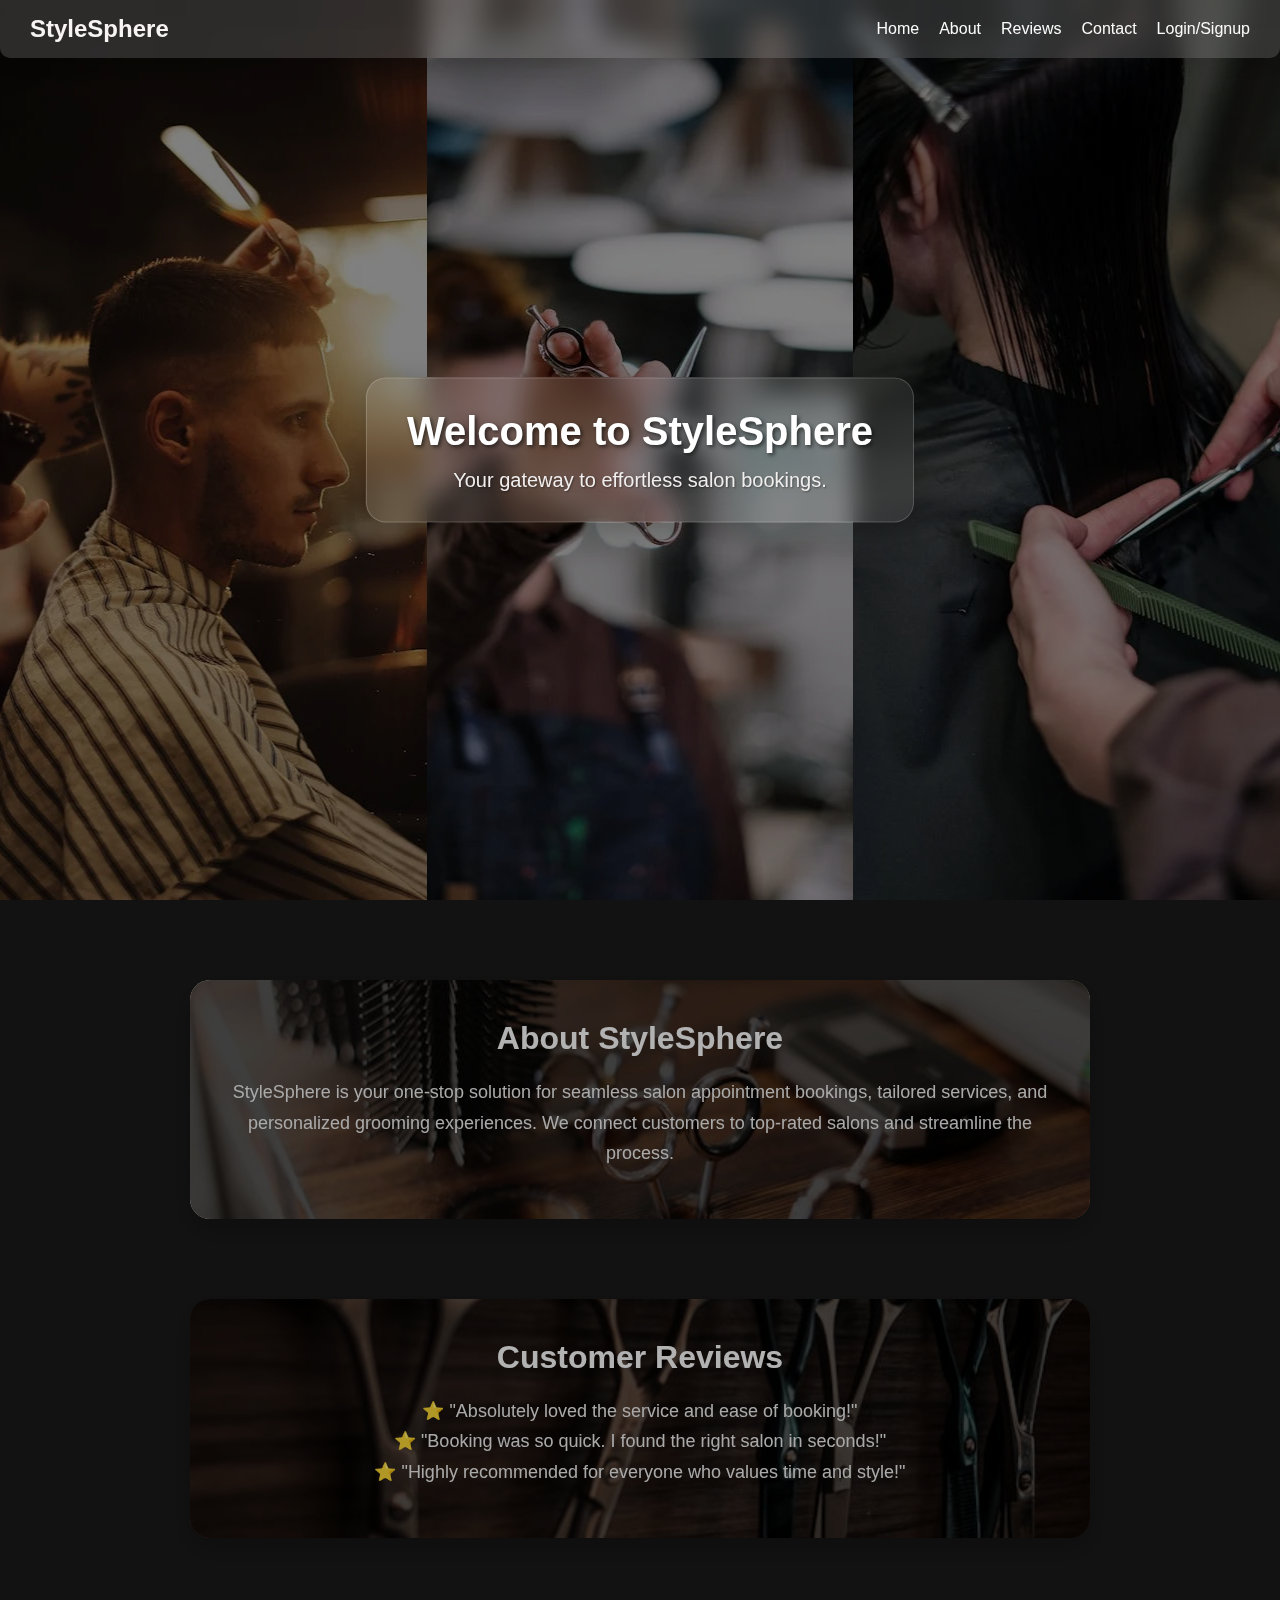
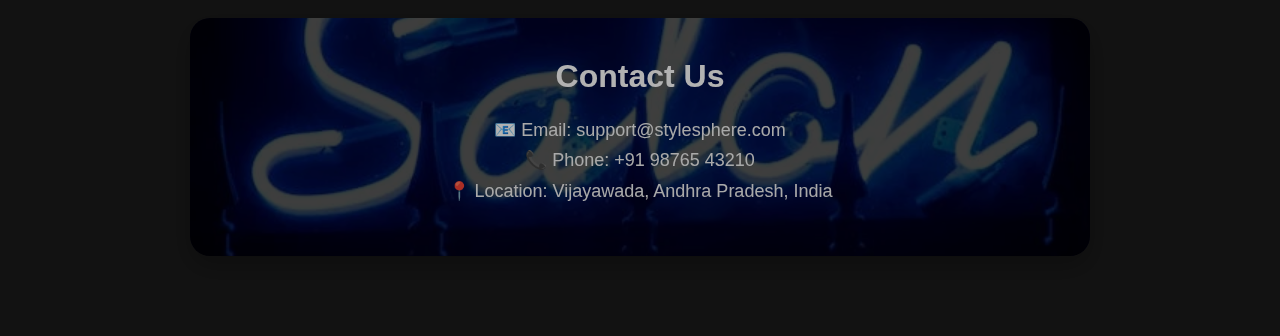
<file: index.html>
<!DOCTYPE html>
<html lang="en">
<head>
  <meta charset="UTF-8" />
  <meta name="viewport" content="width=device-width, initial-scale=1" />
  <title>Welcome | StyleSphere</title>

  <style>
    * {
      margin: 0;
      padding: 0;
      box-sizing: border-box;
    }

    html {
      scroll-behavior: smooth;
    }

    body, html {
      font-family: Arial, sans-serif;
      color: #fff;
      background-color: #121212;
    }

    /* Navbar with glass effect */
    .navbar {
      position: fixed;
      top: 0;
      left: 0;
      width: 100%;
      padding: 15px 30px;
      display: flex;
      justify-content: space-between;
      align-items: center;
      background: rgba(255, 255, 255, 0.15);
      border-radius: 0 0 10px 10px;
      box-shadow: 0 4px 20px rgba(0, 0, 0, 0.1);
      backdrop-filter: blur(12px);
      -webkit-backdrop-filter: blur(12px);
      z-index: 1000;
    }

    .nav-logo {
      font-size: 24px;
      font-weight: bold;
      color: #f9f4f4;
    }

    .nav-links {
      list-style: none;
      display: flex;
      gap: 20px;
    }

    .nav-links li a {
      text-decoration: none;
      color: #fdfcfc;
      font-weight: 500;
      transition: color 0.3s ease;
    }

    .nav-links li a:hover {
      color: #007bff;
    }

    /* Welcome Split Background */
    .split-background {
      display: flex;
      height: 100vh;
      width: 100%;
    }

    .section {
      flex: 1;
      background-size: cover;
      background-position: center;
      background-repeat: no-repeat;
      position: relative;
      filter: brightness(0.5);
    }

    .section.male {
      background-image: url('m.webp');
    }

    .section.unisex {
      background-image: url('f.webp');
    }

    .section.female {
      background-image: url('u.webp');
    }

    .welcome-section {
      position: absolute;
      top: 50%;
      left: 50%;
      transform: translate(-50%, -50%);
      text-align: center;
      z-index: 10;
      background: rgba(255, 255, 255, 0.08);
      padding: 30px 40px;
      border-radius: 20px;
      box-shadow: 0 8px 32px rgba(0, 0, 0, 0.25);
      backdrop-filter: blur(12px);
      -webkit-backdrop-filter: blur(12px);
      border: 1px solid rgba(255, 255, 255, 0.18);
    }

    .welcome-section h1 {
      font-size: 40px;
      font-weight: bold;
      margin-bottom: 15px;
      color: #fff;
      text-shadow: 2px 2px 4px rgba(0,0,0,0.6);
    }

    .welcome-section p {
      font-size: 20px;
      font-weight: 500;
      color: #f1eeee;
      text-shadow: 1px 1px 2px rgba(6, 1, 1, 0.4);
    }

    /* Info Sections */
    .info-section {
      max-width: 900px;
      margin: 80px auto;
      padding: 40px;
      border-radius: 20px;
      box-shadow: 0 10px 25px rgba(0, 0, 0, 0.25);
      text-align: center;
      position: relative;
      color: #fff;
      background-size: cover;
      background-position: center;
      background-repeat: no-repeat;
      overflow: hidden;
      z-index: 1;
      filter: brightness(0.7); /* Optional: further darkens background image */
    }

    .info-section::before {
      content: '';
      position: absolute;
      top: 0; left: 0; right: 0; bottom: 0;
      background: rgba(0, 0, 0, 0.65); /* stronger overlay */
      z-index: -1;
      border-radius: 20px;
    }

    .info-section h2 {
      font-size: 32px;
      margin-bottom: 20px;
      color: #fff;
    }

    .info-section p {
      font-size: 18px;
      line-height: 1.7;
      margin: 10px 0;
      color: #f1f1f1;
    }

    /* Background Images per Section */
    #about {
      background-image: url('about.jpeg');
    }

    #reviews {
      background-image: url('reviews.jpeg');
    }

    #contact {
      background-image: url('contact.webp');
    }
    @media (max-width: 768px) {
  /* Stack split background sections vertically */
  .split-background {
    flex-direction: column;
    height: auto;
  }

  .section {
    height: 33.33vh;
  }

  /* Welcome text scaling */
  .welcome-section h1 {
    font-size: 28px;
  }

  .welcome-section p {
    font-size: 16px;
  }

  /* Info box padding and spacing */
  .info-section {
    padding: 20px;
    margin: 40px 20px;
  }

  /* Navbar layout */
  .navbar {
    flex-direction: column;
    align-items: flex-start;
    padding: 10px 20px;
  }

  .nav-links {
    flex-direction: column;
    gap: 10px;
    margin-top: 10px;
  }

  .nav-links li a {
    font-size: 16px;
  }
}

  </style>
</head>
<body>
  <!-- Navbar -->
  <nav class="navbar">
    <div class="nav-logo">StyleSphere</div>
    <ul class="nav-links">
      <li><a href="#home">Home</a></li>
      <li><a href="#about">About</a></li>
      <li><a href="#reviews">Reviews</a></li>
      <li><a href="#contact">Contact</a></li>
      <li><a href="login.html">Login/Signup</a></li>
    </ul>
  </nav>

  <!-- Split Background -->
  <div class="split-background" id="home">
    <div class="section male"></div>
    <div class="section female"></div>
    <div class="section unisex"></div>

    <!-- Welcome Content -->
    <div class="welcome-section">
      <h1>Welcome to StyleSphere</h1>
      <p>Your gateway to effortless salon bookings.</p>
    </div>
  </div>

  <!-- About -->
  <section id="about" class="info-section">
    <h2>About StyleSphere</h2>
    <p>StyleSphere is your one-stop solution for seamless salon appointment bookings, tailored services, and personalized grooming experiences. We connect customers to top-rated salons and streamline the process.</p>
  </section>

  <!-- Reviews -->
  <section id="reviews" class="info-section">
    <h2>Customer Reviews</h2>
    <p>
      ⭐ "Absolutely loved the service and ease of booking!"<br>
      ⭐ "Booking was so quick. I found the right salon in seconds!"<br>
      ⭐ "Highly recommended for everyone who values time and style!"
    </p>
  </section>

  <!-- Contact -->
  <section id="contact" class="info-section">
    <h2>Contact Us</h2>
    <p>
      📧 Email: support@stylesphere.com<br>
      📞 Phone: +91 98765 43210<br>
      📍 Location: Vijayawada, Andhra Pradesh, India
    </p>
  </section>
</body>
</html>
</file>
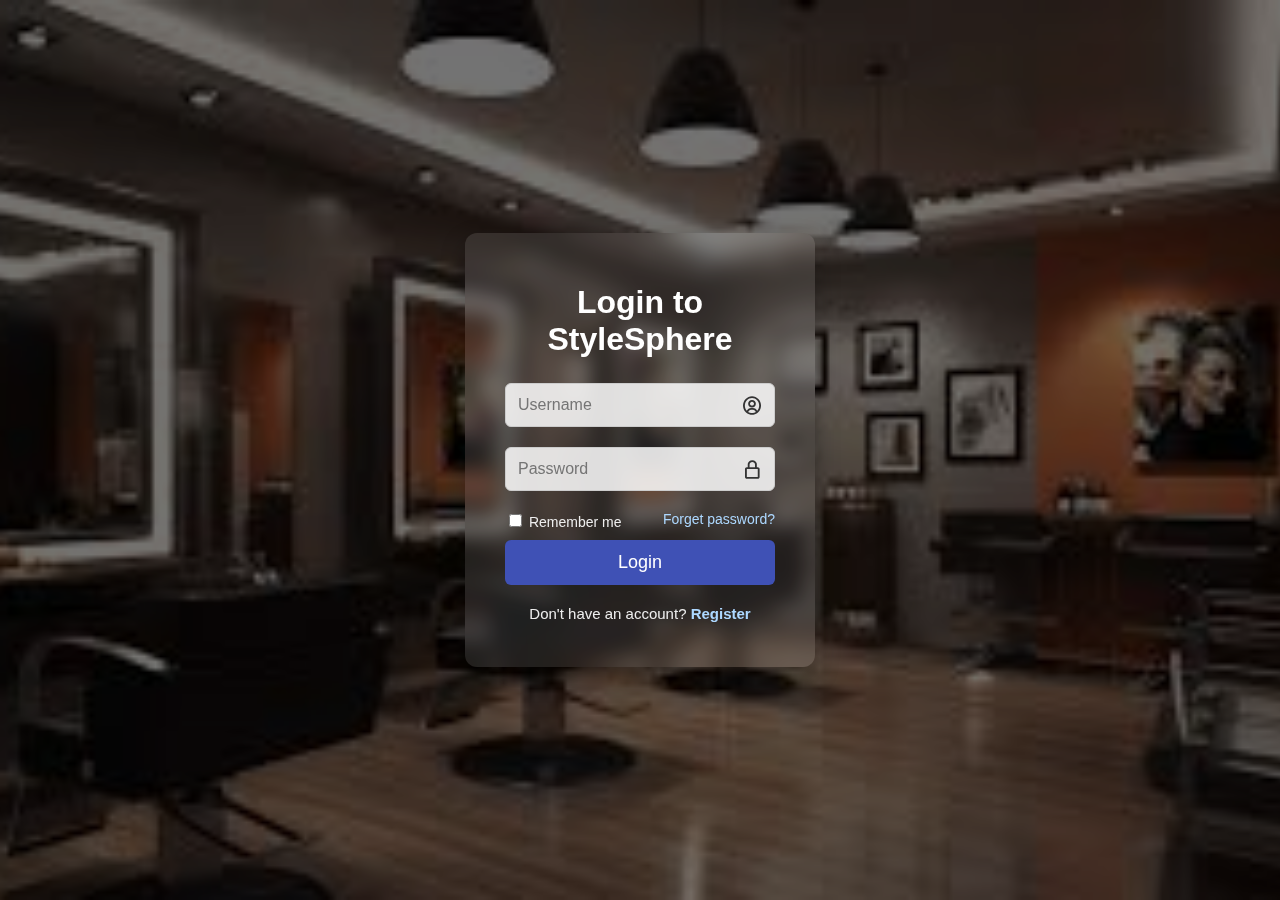
<file: login.html>
<!DOCTYPE html>
<html lang="en">
<head>
  <meta charset="UTF-8" />
  <meta name="viewport" content="width=device-width, initial-scale=1" />
  <title>Login & Signup | StyleSphere</title>
  <link href="https://unpkg.com/boxicons@2.1.4/css/boxicons.min.css" rel="stylesheet" />
  <style>
    * {
      box-sizing: border-box;
    }

    body {
      font-family: 'Segoe UI', Tahoma, Geneva, Verdana, sans-serif;
      background: url('bg.jpg') no-repeat center center fixed;
      background-size: cover;
      display: flex;
      justify-content: center;
      align-items: center;
      min-height: 100vh;
      margin: 0;
      position: relative;
      z-index: 0;
      overflow: hidden;
    }

    body::before {
      content: "";
      position: fixed;
      top: 0; left: 0; right: 0; bottom: 0;
      background-color: rgba(0, 0, 0, 0.55);
      z-index: -1;
    }

    .wrapper {
      background: rgba(255, 255, 255, 0.1);
      backdrop-filter: blur(10px);
      padding: 30px 40px;
      border-radius: 12px;
      width: 350px;
      box-shadow: 0 10px 25px rgba(0, 0, 0, 0.3);
      color: #fff;
    }

    h1 {
      text-align: center;
      margin-bottom: 25px;
      color: #fff;
    }

    .input-box {
      position: relative;
      margin: 20px 0;
    }

    .input-box input {
      width: 100%;
      padding: 12px 40px 12px 12px;
      border: 1.5px solid #ccc;
      border-radius: 6px;
      font-size: 16px;
      outline: none;
      background-color: rgba(255, 255, 255, 0.85);
      color: #000;
    }

    .input-box input:focus {
      border-color: #3f51b5;
    }

    .input-box i {
      position: absolute;
      right: 12px;
      top: 50%;
      transform: translateY(-50%);
      color: #333;
      font-size: 22px;
    }

    .remember-forget {
      display: flex;
      justify-content: space-between;
      font-size: 14px;
      margin-bottom: 25px;
      color: #eee;
    }

    .remember-forget a {
      text-decoration: none;
      color: #add8ff;
    }

    button.btn {
      width: 100%;
      padding: 12px;
      background: #3f51b5;
      border: none;
      color: white;
      font-size: 18px;
      border-radius: 6px;
      cursor: pointer;
      transition: background 0.3s ease;
    }

    button.btn:hover {
      background: #2c3e9e;
    }

    .registerlink {
      text-align: center;
      margin-top: 20px;
      font-size: 15px;
      color: #eee;
    }

    .registerlink a {
      color: #add8ff;
      cursor: pointer;
      text-decoration: none;
      font-weight: 600;
    }

    #signup-form {
      display: none;
    }

    .error-message {
      color: red;
      font-size: 13px;
      margin-top: -15px;
      margin-bottom: 10px;
      text-align: center;
    }

    .success-message {
      color: limegreen;
      font-size: 14px;
      margin-bottom: 15px;
      text-align: center;
    }
  </style>
</head>
<body>
  <div class="wrapper">
    <!-- Login Form -->
    <form id="login-form">
      <h1>Login to StyleSphere</h1>
      <div class="input-box">
        <input type="text" id="login-username" placeholder="Username" required autocomplete="username" />
        <i class="bx bx-user-circle"></i>
      </div>
      <div class="input-box">
        <input type="password" id="login-password" placeholder="Password" required autocomplete="current-password" />
        <i class="bx bx-lock-alt"></i>
      </div>
      <div class="remember-forget">
        <label><input type="checkbox" id="remember-me" /> Remember me</label>
        <a href="#" onclick="alert('Forgot password feature coming soon!')">Forget password?</a>
      </div>
      <div class="error-message" id="login-error"></div>
      <button type="submit" class="btn">Login</button>
      <div class="registerlink">
        <p>
          Don't have an account?
          <a id="show-signup" href="javascript:void(0)">Register</a>
        </p>
      </div>
    </form>

    <!-- Signup Form -->
    <form id="signup-form">
      <h1>Create Account</h1>
      <div class="input-box">
        <input type="text" id="signup-username" placeholder="Choose username" required autocomplete="username" />
        <i class="bx bx-user-circle"></i>
      </div>
      <div class="input-box">
        <input type="password" id="signup-password" placeholder="Choose password" required autocomplete="new-password" minlength="6" />
        <i class="bx bx-lock-alt"></i>
      </div>
      <div class="input-box">
        <input type="password" id="signup-password-confirm" placeholder="Confirm password" required autocomplete="new-password" minlength="6" />
        <i class="bx bx-lock-alt"></i>
      </div>
      <div class="error-message" id="signup-error"></div>
      <div class="success-message" id="signup-success"></div>
      <button type="submit" class="btn">Signup</button>
      <div class="registerlink">
        <p>
          Already have an account?
          <a id="show-login" href="javascript:void(0)">Login</a>
        </p>
      </div>
    </form>
  </div>

  <script>
    const loginForm = document.getElementById('login-form');
    const signupForm = document.getElementById('signup-form');
    const showSignup = document.getElementById('show-signup');
    const showLogin = document.getElementById('show-login');
    const loginError = document.getElementById('login-error');
    const signupError = document.getElementById('signup-error');
    const signupSuccess = document.getElementById('signup-success');

    showSignup.addEventListener('click', () => {
      loginForm.style.display = 'none';
      signupForm.style.display = 'block';
      clearMessages();
    });

    showLogin.addEventListener('click', () => {
      signupForm.style.display = 'none';
      loginForm.style.display = 'block';
      clearMessages();
    });

    function clearMessages() {
      loginError.textContent = '';
      signupError.textContent = '';
      signupSuccess.textContent = '';
    }

    signupForm.addEventListener('submit', function (e) {
      e.preventDefault();
      signupError.textContent = '';
      signupSuccess.textContent = '';

      const username = document.getElementById('signup-username').value.trim();
      const password = document.getElementById('signup-password').value;
      const passwordConfirm = document.getElementById('signup-password-confirm').value;

      if (password !== passwordConfirm) {
        signupError.textContent = 'Passwords do not match.';
        return;
      }

      if (localStorage.getItem('user_' + username)) {
        signupError.textContent = 'Username already exists.';
        return;
      }

      const userData = { username, password };
      localStorage.setItem('user_' + username, JSON.stringify(userData));

      signupSuccess.textContent = 'Account created successfully! You can login now.';
      signupForm.reset();

      setTimeout(() => {
        signupForm.style.display = 'none';
        loginForm.style.display = 'block';
        clearMessages();
      }, 2000);
    });

    loginForm.addEventListener('submit', function (e) {
      e.preventDefault();
      loginError.textContent = '';

      const username = document.getElementById('login-username').value.trim();
      const password = document.getElementById('login-password').value;

      const storedUser = localStorage.getItem('user_' + username);
      if (!storedUser) {
        loginError.textContent = 'User does not exist. Please signup first.';
        return;
      }

      const userData = JSON.parse(storedUser);
      if (userData.password !== password) {
        loginError.textContent = 'Incorrect password.';
        return;
      }

      localStorage.setItem('loggedInUser', username);
      window.location.href = 'gender.html';
    });
  </script>
</body>
</html>
</file>
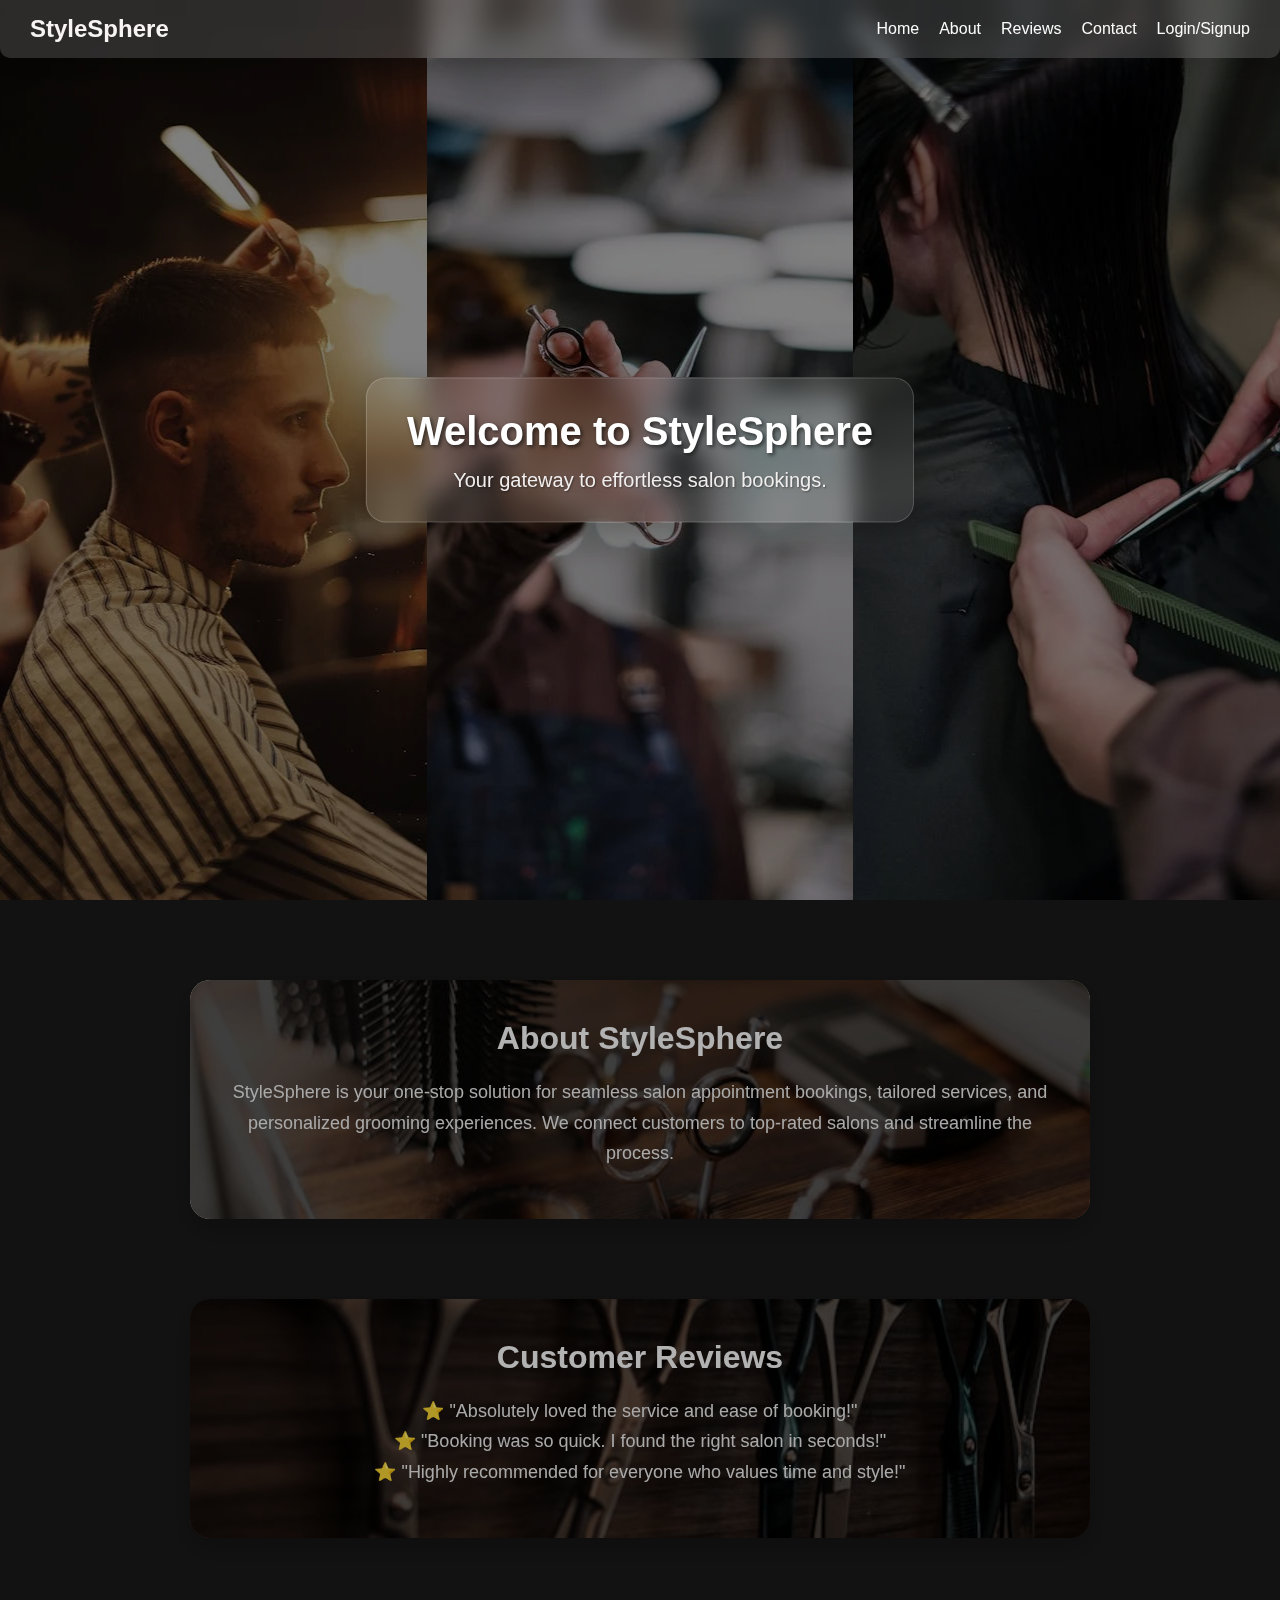
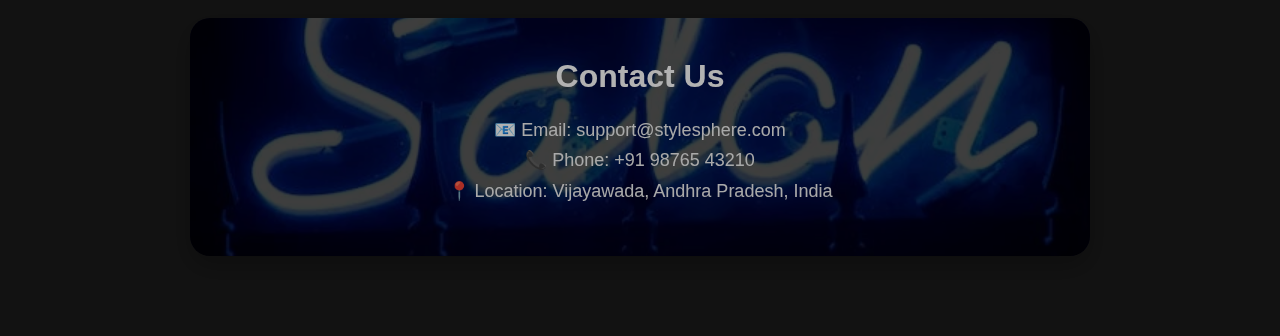
<file: services.html>
<!DOCTYPE html>
<html lang="en">
<head>
  <meta charset="UTF-8" />
  <meta name="viewport" content="width=device-width, initial-scale=1" />
  <title>Services - StyleSphere</title>
  <link rel="stylesheet" href="css/styles.css" />
  <style>
    body.male {
      background: url('images/male_bg.jpg') no-repeat center center fixed;
      background-size: cover;
    }

    body.female {
      background: url('images/female_bg.jpg') no-repeat center center fixed;
      background-size: cover;
    }

    .container {
      width: 90%;
      max-width: 1000px;
      margin: 40px auto;
      padding: 20px;
      border-radius: 16px;
      background: rgba(255, 255, 255, 0.1);
      box-shadow: 0 8px 32px 0 rgba(31, 38, 135, 0.37);
      backdrop-filter: blur(10px);
      -webkit-backdrop-filter: blur(10px);
      border: 1px solid rgba(255, 255, 255, 0.18);
      text-align: center;
      color: white; /* Make all text white by default */
    }

    .container h1 {
      color: white; /* Ensure heading is white */
    }
     .container h2 {
      color: white; /* Ensure heading is white */
    }

    .container label {
      color: white;
      display: block;
      margin-top: 15px;
      font-weight: bold;
    }

    select, input[type="date"] {
      margin-top: 5px;
      padding: 8px;
      border-radius: 8px;
      border: none;
      width: 200px;
    }

    #book-btn {
      margin-top: 20px;
      padding: 10px 20px;
      border: none;
      border-radius: 8px;
      background-color: #ffffff;
      color: #000;
      font-weight: bold;
      cursor: pointer;
    }
  </style>
</head>
<body>
  <div class="container">
    <h1>Available Services</h1>
    <div id="services-list"></div>

    <div id="booking-section" class="booking-form">
      <h2>Book Your Slot</h2>

      <label for="selected-service">Choose Service:</label>
      <select id="selected-service"></select>

      <label for="booking-date">Select Date:</label>
      <input type="date" id="booking-date" min="" />

      <label for="booking-time">Select Time Slot:</label>
      <select id="booking-time">
        <option value="10:00 AM">10:00 AM</option>
        <option value="11:00 AM">11:00 AM</option>
        <option value="12:00 PM">12:00 PM</option>
        <option value="2:00 PM">2:00 PM</option>
        <option value="3:00 PM">3:00 PM</option>
        <option value="4:00 PM">4:00 PM</option>
      </select>

      <button id="book-btn">Book Now</button>
      <p id="booking-message" class="message"></p>
    </div>
  </div>

  <script src="js/main.js"></script>
</body>
</html>
</file>
<file: css/styles.css>
/* General styling */
body {
  font-family: Arial, sans-serif;
  background: #f5f5f5;
  margin: 0;
  padding: 0;
}

.container {
  width: 90%;
  max-width: 1000px;
  margin: 40px auto;
  padding: 20px;
  border-radius: 16px;
  background: rgba(255, 255, 255, 0.1); /* light transparency */
  box-shadow: 0 8px 32px 0 rgba(31, 38, 135, 0.37); /* subtle glow */
  backdrop-filter: blur(10px); /* main glass effect */
  -webkit-backdrop-filter: blur(10px); /* Safari support */
  border: 1px solid rgba(255, 255, 255, 0.18); /* soft border */
  text-align: center;
  color: #fff; /* text color for contrast */
}



h1, h2, h3, p, label {
  color: #222;
}


/* Auth forms */
#auth-container input {
  width: 80%;
  padding: 10px;
  margin: 8px 0;
  border: 1px solid #ccc;
  border-radius: 4px;
}

button {
  padding: 10px 20px;
  margin: 15px 0;
  background-color: #007bff;
  border: none;
  border-radius: 4px;
  color: white;
  cursor: pointer;
  font-size: 16px;
}

button:hover {
  background-color: #0056b3;
}

/* Links */
a {
  color: #007bff;
  cursor: pointer;
  text-decoration: none;
}

a:hover {
  text-decoration: underline;
}

/* Gender cards */
.gender-cards {
  display: flex;
  justify-content: space-around;
  gap: 20px;
}

.card {
  flex: 1;
  background: #e0e0e0;
  padding: 20px;
  border-radius: 8px;
  cursor: pointer;
  transition: background-color 0.3s;
}

.card:hover {
  background-color: #b0d0ff;
}

.card img {
  width: 100px;
  height: 100px;
  object-fit: contain;
  margin-bottom: 15px;
}

/* Services section */
#services-list {
  display: grid;
  grid-template-columns: repeat(auto-fit, minmax(240px, 1fr));
  gap: 20px;
  margin-top: 20px;
}

.service-item {
  border: 1px solid #ddd;
  border-radius: 10px;
  background: #fff;
  padding: 15px;
  text-align: center;
  box-shadow: 0 4px 8px rgba(0,0,0,0.05);
  transition: transform 0.3s;
}

.service-item:hover {
  transform: translateY(-5px);
}

.service-item img {
  width: 100%;
  max-height: 160px;
  object-fit: cover;
  border-radius: 6px;
  margin-bottom: 10px;
}

.service-item h3 {
  margin: 10px 0 5px;
  font-size: 18px;
  color: #333;
}

.service-item p {
  font-size: 14px;
  color: #555;
}

.message {
  color: green;
  font-weight: bold;
  margin-top: 10px;
}

/* Booking form */
.booking-form {
  margin-top: 30px;
}

.booking-form input,
.booking-form select {
  padding: 10px;
  width: 100%;
  margin: 10px 0;
  border: 1px solid #ccc;
  border-radius: 6px;
}

.booking-form label {
  text-align: left;
  display: block;
  margin-top: 15px;
  font-weight: bold;
}

.booking-form button {
  width: 100%;
}
</file>
